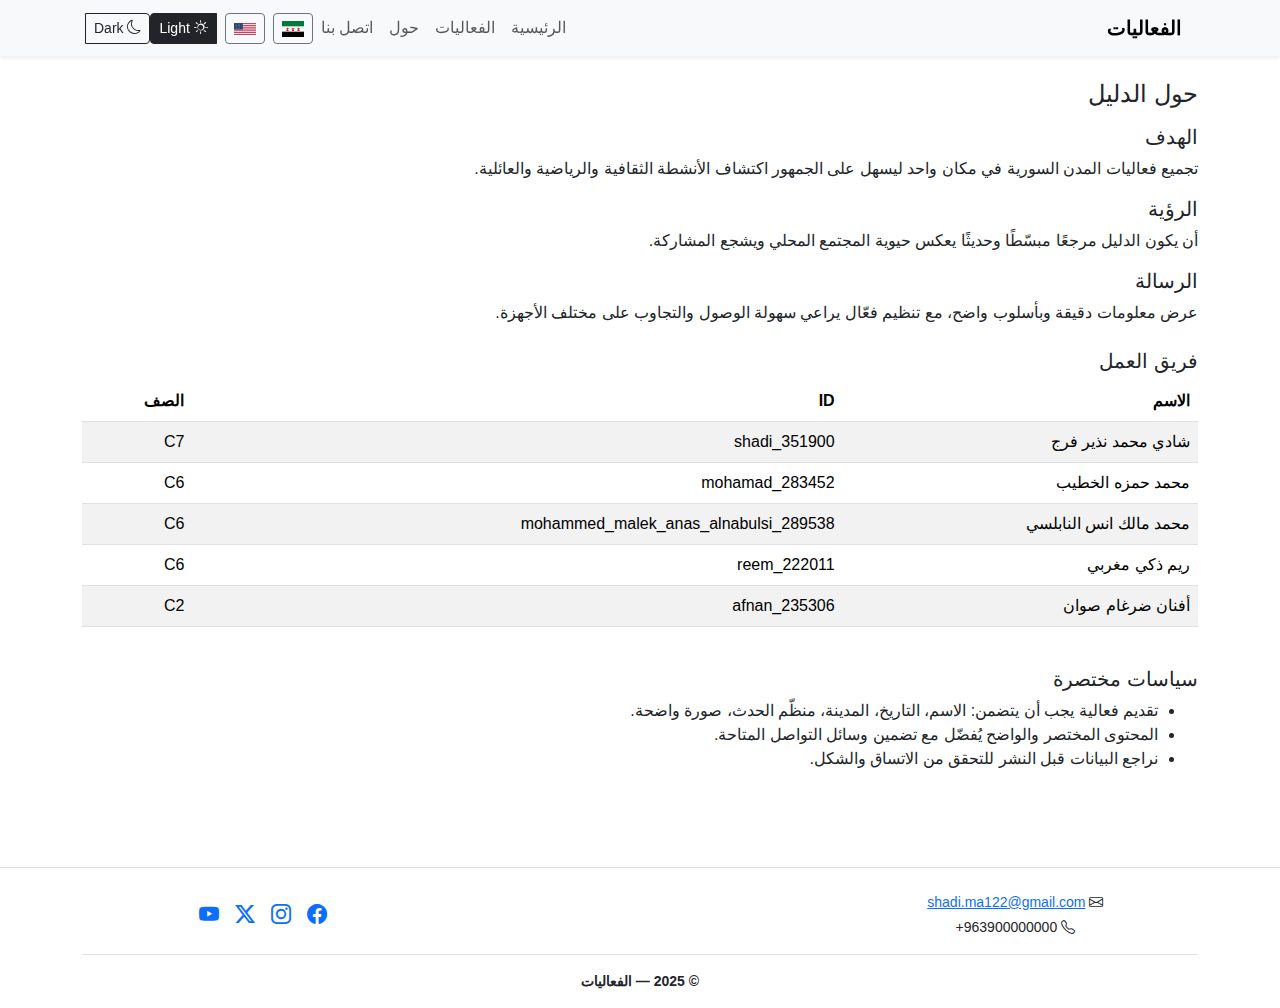
<file: about.html>
<!doctype html>
<html lang="ar" dir="rtl" data-bs-theme="light">
<head>
  <meta charset="utf-8">
  <meta name="viewport" content="width=device-width, initial-scale=1">
  <title data-i18n="site_title">دليل فعاليات المدينة</title>
  <link href="https://cdn.jsdelivr.net/npm/bootstrap@5.3.3/dist/css/bootstrap.min.css" rel="stylesheet">
  <link href="https://cdn.jsdelivr.net/npm/bootstrap-icons@1.11.3/font/bootstrap-icons.css" rel="stylesheet">
  <link href="assets/css/styles.css" rel="stylesheet">
</head>
<body>

  <nav class="navbar navbar-expand-lg bg-body-tertiary sticky-top shadow-sm">
    <div class="container">
      <a class="navbar-brand fw-bold" href="index.html" data-i18n="brand">الفعاليات</a>
      <button class="navbar-toggler" type="button" data-bs-toggle="collapse" data-bs-target="#mainNav">
        <span class="navbar-toggler-icon"></span>
      </button>
      <div class="collapse navbar-collapse" id="mainNav">
        <ul class="navbar-nav me-auto mb-2 mb-lg-0">
          <li class="nav-item"><a class="nav-link" href="index.html" data-i18n="nav_home">الرئيسية</a></li>
          <li class="nav-item"><a class="nav-link" href="events.html" data-i18n="nav_events">الفعاليات</a></li>
          <li class="nav-item"><a class="nav-link" href="about.html" data-i18n="nav_about">حول</a></li>
          <li class="nav-item"><a class="nav-link" href="contact.html" data-i18n="nav_contact">اتصل بنا</a></li>
        </ul>
        <div class="d-flex align-items-center gap-2">
          <button class="btn btn-outline-secondary btn-sm btn-lang" data-lang="ar" title="العربية" aria-label="Arabic">
            <img src="assets/images/flags/sy.svg" alt="ar" width="22" height="16">
          </button>
          <button class="btn btn-outline-secondary btn-sm btn-lang" data-lang="en" title="English" aria-label="English">
            <img src="assets/images/flags/us.svg" alt="en" width="22" height="16">
          </button>
          <div class="btn-group btn-group-sm ms-1" role="group" aria-label="Theme">
            <button type="button" class="btn btn-outline-dark" id="btnThemeLight"><i class="bi bi-sun"></i> <span>Light</span></button>
            <button type="button" class="btn btn-outline-dark" id="btnThemeDark"><i class="bi bi-moon"></i> <span>Dark</span></button>
          </div>
        </div>
      </div>
    </div>
  </nav>

  <main class="py-4">
    <div class="container">
      <h1 class="h4 mb-3" data-i18n="about_heading">حول الدليل</h1>

      <section class="mb-4">
        <h2 class="h5" data-i18n="about_goal_title">الهدف</h2>
        <p data-i18n="about_goal_text">…</p>
        <h2 class="h5 mt-3" data-i18n="about_vision_title">الرؤية</h2>
        <p data-i18n="about_vision_text">…</p>
        <h2 class="h5 mt-3" data-i18n="about_mission_title">الرسالة</h2>
        <p data-i18n="about_mission_text">…</p>
      </section>

      <section class="mb-4">
        <h2 class="h5" data-i18n="team_title">فريق العمل</h2>
        <div class="table-responsive">
          <table class="table table-striped">
            <thead>
              <tr><th data-i18n="team_name">الاسم</th><th>ID</th><th data-i18n="team_class">الصف</th></tr>
            </thead>
            <tbody>
              <tr><td>شادي محمد نذير فرج</td><td>shadi_351900</td><td>C7</td></tr>
              <tr><td>محمد حمزه الخطيب</td><td>mohamad_283452</td><td>C6</td></tr>
              <tr><td>محمد مالك انس النابلسي</td><td>mohammed_malek_anas_alnabulsi_289538</td><td>C6</td></tr>
              <tr><td>ريم ذكي مغربي</td><td>reem_222011</td><td>C6</td></tr>
              <tr><td>أفنان ضرغام صوان</td><td>afnan_235306</td><td>C2</td></tr>
            </tbody>
          </table>
        </div>
      </section>

      <section class="mb-4">
        <h2 class="h5" data-i18n="policies_title">سياسات مختصرة</h2>
        <ul>
          <li data-i18n="policy_1">…</li>
          <li data-i18n="policy_2">…</li>
          <li data-i18n="policy_3">…</li>
        </ul>
      </section>
    </div>
  </main>

  <footer class="pt-4 border-top mt-5">
    <div class="container">
      <div class="row g-3 align-items-center justify-content-between">
        <div class="col-md-4 order-md-1 text-md-center">
          <div class="small">
            <div><i class="bi bi-envelope me-1"></i> <a href="mailto:shadi.ma122@gmail.com">shadi.ma122@gmail.com</a></div>
            <div class="mt-1"><i class="bi bi-telephone me-1"></i> <span dir="ltr">+963900000000</span></div>
          </div>
        </div>
        <div class="col-md-4 order-md-2 text-md-end">
          <div class="d-flex gap-3 justify-content-md-center justify-content-start">
            <a class="text-decoration-none fs-5" target="_blank" href="https://www.facebook.com/login"><i class="bi bi-facebook"></i></a>
            <a class="text-decoration-none fs-5" target="_blank" href="https://www.instagram.com/accounts/login"><i class="bi bi-instagram"></i></a>
            <a class="text-decoration-none fs-5" target="_blank" href="https://twitter.com/i/flow/login"><i class="bi bi-twitter-x"></i></a>
            <a class="text-decoration-none fs-5" target="_blank" href="https://www.youtube.com/signin"><i class="bi bi-youtube"></i></a>
          </div>
        </div>
      </div>
      <div class="text-center py-3 border-top mt-3">
        <div class="small fw-semibold">© 2025 — <span data-i18n="brand">الفعاليات</span></div>
      </div>
    </div>
  </footer>

  <script src="https://cdn.jsdelivr.net/npm/bootstrap@5.3.3/dist/js/bootstrap.bundle.min.js"></script>
  <script src="assets/js/main.js"></script>
</body>
</html>
</file>
<file: assets/css/styles.css>
:root { --brand-primary:#3457D5; --brand-secondary:#0BA67F; --brand-muted:#f5f6f8; }
body { font-family: 'Cairo','Tajawal',sans-serif; }

.hero-banner { height: 360px; }
.hero-banner .hero-img { height: 100%; object-fit: cover; filter: brightness(0.7); }
.hero-banner .hero-overlay { position: absolute; inset: 0; padding: 2rem; }

.thumb-circle-lg, .thumb-circle-md { border-radius: 50%; object-fit: cover; display:block; margin:0 auto; }
.thumb-circle-lg { width:200px; height:200px; }
.thumb-circle-md { width:170px; height:170px; }

.card-title-ribbon { background: var(--brand-secondary); color:#fff; padding:.35rem .6rem; display:inline-block; border-radius:.375rem; }

.event-hero { width:100%; max-height:420px; object-fit:cover; border-radius:.5rem; }

html[dir="rtl"] .carousel-control-prev-icon { transform: scaleX(-1); }
html[dir="rtl"] .carousel-control-next-icon { transform: scaleX(-1); }

.btn-group .btn.active { background-color: #212529; color: #fff; }
</file>
